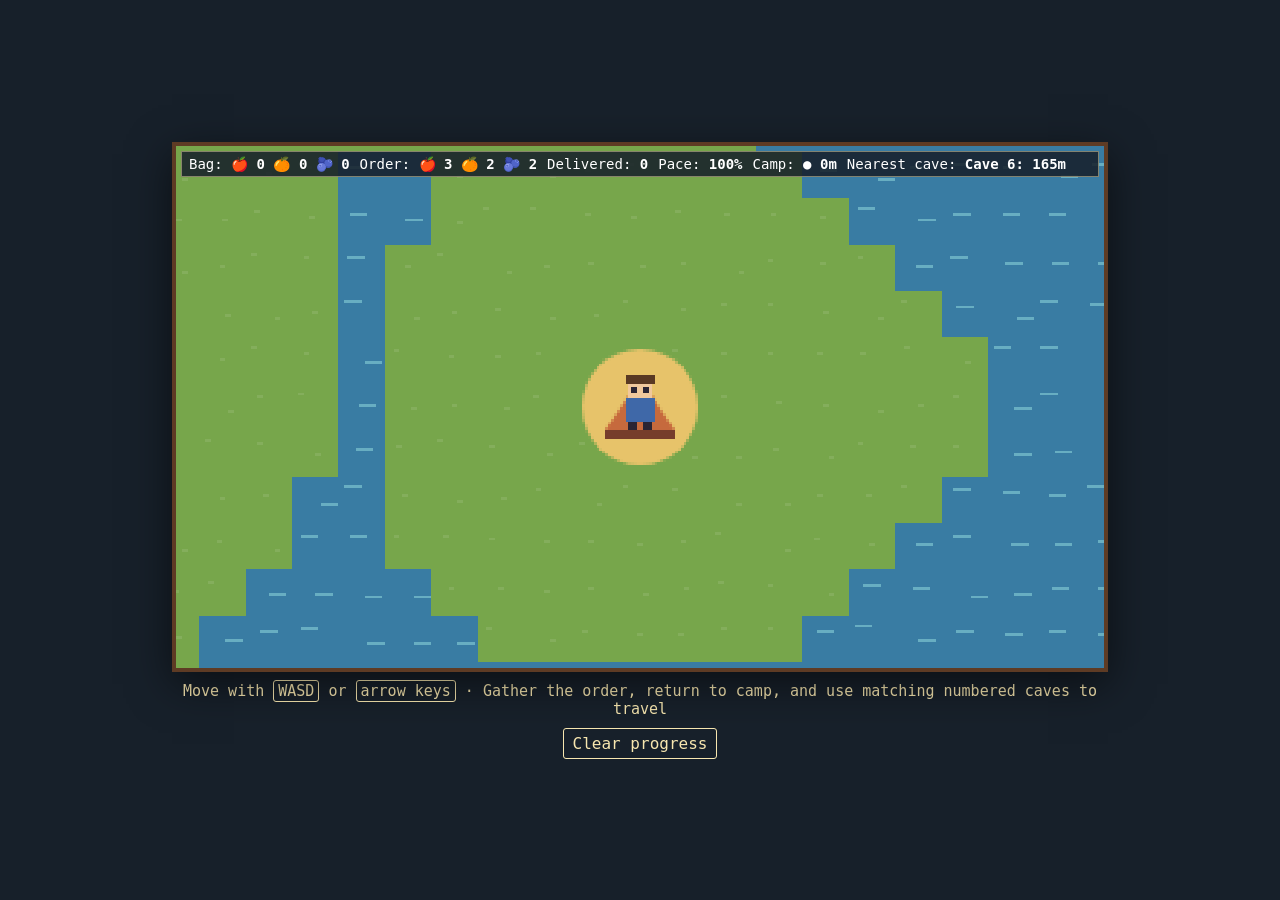
<file: wildharvest/index.html>
<!doctype html>
<html lang="en">
<head>
  <meta charset="utf-8">
  <meta name="viewport" content="width=device-width, initial-scale=1, viewport-fit=cover">
  <meta name="theme-color" content="#17202a">
  <title>Wildharvest</title>
  <link rel="manifest" href="manifest.webmanifest">
  <link rel="icon" href="icon.svg" type="image/svg+xml">
  <link rel="stylesheet" href="style.css">
</head>
<body>
  <main>
    <section class="game" aria-label="Wildharvest game">
      <canvas id="game" width="320" height="180" tabindex="0">
        Your browser needs Canvas support to play Wildharvest.
      </canvas>
      <div class="hud" aria-live="polite">
        <span>Bag: 🍎 <b id="apple">0</b> 🍊 <b id="orange">0</b> 🫐 <b id="blueberry">0</b></span>
        <span>Order: 🍎 <b id="apple-needed">0</b> 🍊 <b id="orange-needed">0</b> 🫐 <b id="blueberry-needed">0</b></span>
        <span>Delivered: <b id="orders-completed">0</b></span>
        <span>Pace: <b id="pace">100%</b></span>
        <span>Camp: <b id="camp-direction">● 0m</b></span>
        <span>Nearest cave: <b id="cave-distance">-</b></span>
      </div>
      <div id="delivery" class="delivery" role="status">Order delivered!</div>
    </section>
    <div class="controls" aria-label="Movement controls">
      <button class="up" type="button" data-key="arrowup" aria-label="Move up">▲</button>
      <button class="left" type="button" data-key="arrowleft" aria-label="Move left">◀</button>
      <button class="down" type="button" data-key="arrowdown" aria-label="Move down">▼</button>
      <button class="right" type="button" data-key="arrowright" aria-label="Move right">▶</button>
    </div>
    <p>Move with <span class="touch-hint">the D-pad</span><span class="keyboard-hint"><kbd>WASD</kbd> or <kbd>arrow keys</kbd></span> · Gather the order, return to camp, and use matching numbered caves to travel</p>
    <button id="clear-progress" type="button">Clear progress</button>
  </main>
  <script src="game.js"></script>
  <script>if ('serviceWorker' in navigator) navigator.serviceWorker.register('sw.js');</script>
</body>
</html>
</file>
<file: wildharvest/style.css>
:root { color-scheme: dark; font-family: ui-monospace, SFMono-Regular, Consolas, monospace; }
* { box-sizing: border-box; user-select: none; -webkit-user-select: none; }
body {
  min-height: 100vh; min-height: 100dvh; margin: 0; display: grid; place-items: center;
  background: #17202a; color: #f8e7b0;
}
main {
  width: min(960px, 100%); padding: max(12px, env(safe-area-inset-top)) max(12px, env(safe-area-inset-right))
    max(12px, env(safe-area-inset-bottom)) max(12px, env(safe-area-inset-left)); text-align: center;
}
.game { position: relative; border: 4px solid #5e3b24; box-shadow: 0 12px 40px #0008; background: #203f4a; }
canvas {
  display: block; width: 100%; aspect-ratio: 16 / 9; image-rendering: pixelated;
  image-rendering: crisp-edges; outline: 0;
}
.hud {
  position: absolute; top: 5px; left: 5px; right: 5px; display: flex; flex-wrap: wrap; gap: 3px 10px;
  padding: 4px 7px; background: #17202add; border: 1px solid #f8e7b077;
  color: white; font-size: clamp(9px, 1.8vw, 14px); pointer-events: none;
}
.delivery {
  position: absolute; left: 50%; top: 25%; translate: -50% -50%; padding: 6px 10px;
  background: #17202add; border: 1px solid #f8e7b0; opacity: 0; pointer-events: none;
  transition: opacity .2s; white-space: nowrap;
}
.delivery.visible { opacity: 1; }
p { margin: 10px 0 0; font-size: clamp(11px, 2vw, 15px); }
kbd { padding: 1px 4px; border: 1px solid #f8e7b0; border-radius: 3px; }
.controls, .touch-hint { display: none; }
button {
  margin-top: 10px; padding: 5px 9px; border: 1px solid #f8e7b0; border-radius: 3px;
  background: transparent; color: inherit; font: inherit; cursor: pointer;
}
button:hover, button:focus-visible { background: #f8e7b022; }

@media (any-pointer: coarse), (max-width: 600px) {
  main { height: 100vh; height: 100dvh; display: flex; flex-direction: column; }
  .game { flex: 1; min-height: 0; }
  canvas { height: 100%; aspect-ratio: auto; }
}

@media (any-pointer: coarse) {
  .controls {
    display: grid; grid-template: repeat(2, 52px) / repeat(3, 52px); justify-content: center;
    gap: 4px; margin-top: 12px; touch-action: none;
  }
  .controls button { margin: 0; padding: 0; font-size: 22px; -webkit-tap-highlight-color: transparent; }
  .controls button:active { background: #f8e7b044; }
  .up { grid-column: 2; }
  .left { grid-area: 2 / 1; }
  .down { grid-area: 2 / 2; }
  .right { grid-area: 2 / 3; }
  .touch-hint { display: inline; }
  .keyboard-hint { display: none; }
}
</file>
